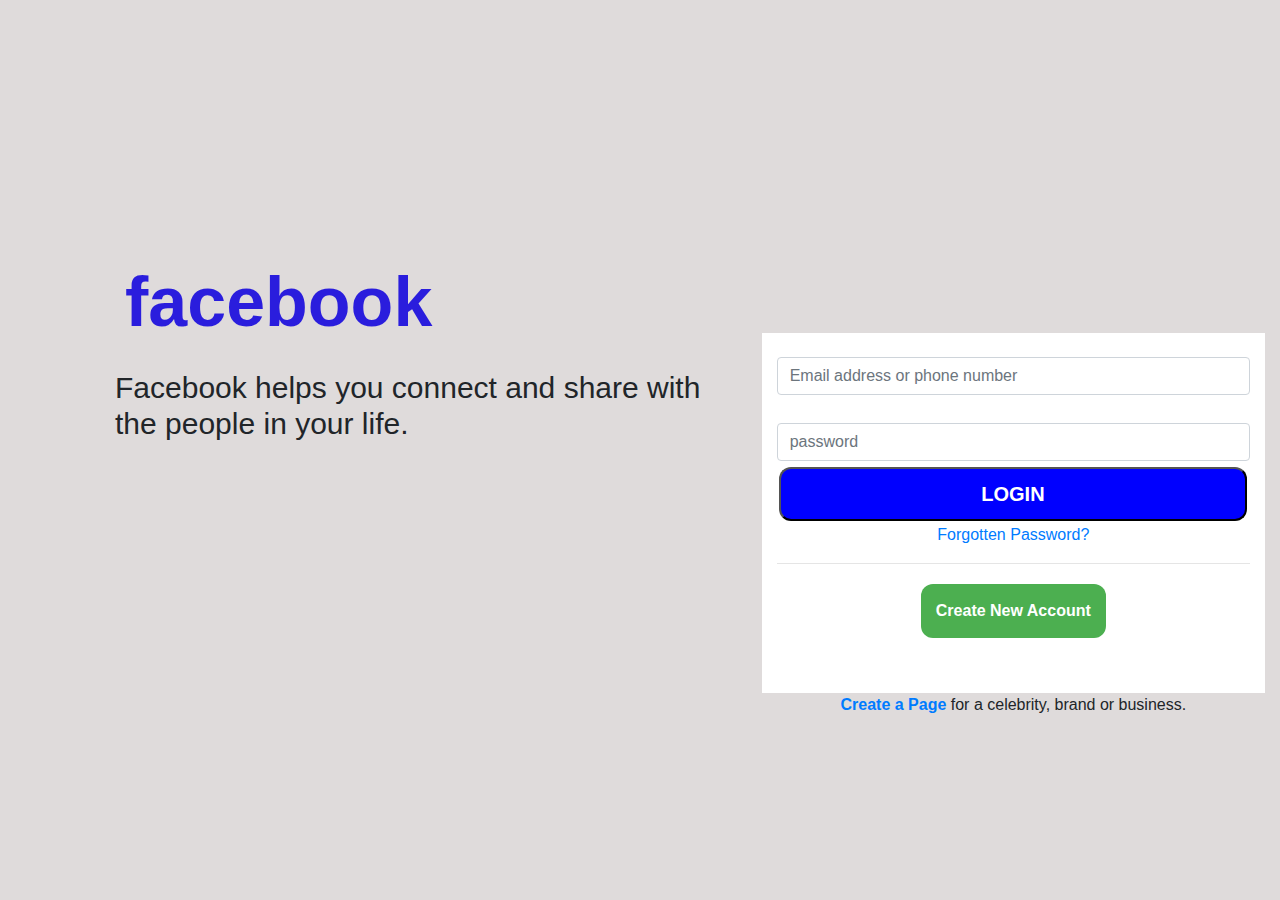
<file: index.html>
<!doctype html>
<html lang="en">
  <head>
    <link rel="stylesheet" href="style.css">
    <!-- Required meta tags -->
    <meta charset="utf-8">
    <meta name="viewport" content="width=device-width, initial-scale=1, shrink-to-fit=no">

    <!-- Bootstrap CSS -->
    <link rel="stylesheet" href="https://cdn.jsdelivr.net/npm/bootstrap@4.3.1/dist/css/bootstrap.min.css" integrity="sha384-ggOyR0iXCbMQv3Xipma34MD+dH/1fQ784/j6cY/iJTQUOhcWr7x9JvoRxT2MZw1T" crossorigin="anonymous">

    <title>Facebook </title>
  </head>
  <body>
        
    <div class="container-fluid">
        <div class="row">
            <div class="col-sm-7">
                <h1 class="h1" style="font-size: 70px;"><b>facebook</b></h1>
             <p>   <h5 class="h5" style="font-size: 30px;">Facebook helps you connect and share with the people in your life.</h5></p>
            </div>
            <div class="col-sm-5">

                <div class="col-md">
                  <label for="inputPassword5" class="form-label"></label>
                  <input type="email" id="inputPassword5" class="form-control"
                      placeholder="Email address or phone number" aria-describedby="passwordHelpBlock">
                  <div id="passwordHelpBlock" class="form-text"></div>



                  <label for="inputPassword5" class="form-label"></label>
                  <input type="password" id="inputPassword5" class="form-control" placeholder="password"
                      aria-describedby="passwordHelpBlock">
                  <div id="passwordHelpBlock" class="form-text"> </div>

                  <a href="login.html"><button class="block"><b>LOGIN</b></button> </a>
                  <br>
                  <center><a href="forgotpassword.html" target="_blank">Forgotten Password?</a></center>
                  <hr>
                  <center><a href="signup.html" target="_blank"><button class="button"><b>Create New Account</b></button></a></center>


              </div>
              <center><a href="" target="_blank" ><b>Create a Page</b></a> for a celebrity, brand or business.</center>

          </div>
      </div>
      

                </div>

               
      
          

            

  

    <!-- Optional JavaScript -->
    <!-- jQuery first, then Popper.js, then Bootstrap JS -->
    <script src="https://code.jquery.com/jquery-3.3.1.slim.min.js" integrity="sha384-q8i/X+965DzO0rT7abK41JStQIAqVgRVzpbzo5smXKp4YfRvH+8abtTE1Pi6jizo" crossorigin="anonymous"></script>
    <script src="https://cdn.jsdelivr.net/npm/popper.js@1.14.7/dist/umd/popper.min.js" integrity="sha384-UO2eT0CpHqdSJQ6hJty5KVphtPhzWj9WO1clHTMGa3JDZwrnQq4sF86dIHNDz0W1" crossorigin="anonymous"></script>
    <script src="https://cdn.jsdelivr.net/npm/bootstrap@4.3.1/dist/js/bootstrap.min.js" integrity="sha384-JjSmVgyd0p3pXB1rRibZUAYoIIy6OrQ6VrjIEaFf/nJGzIxFDsf4x0xIM+B07jRM" crossorigin="anonymous"></script>
  </body>
</html>
</file>
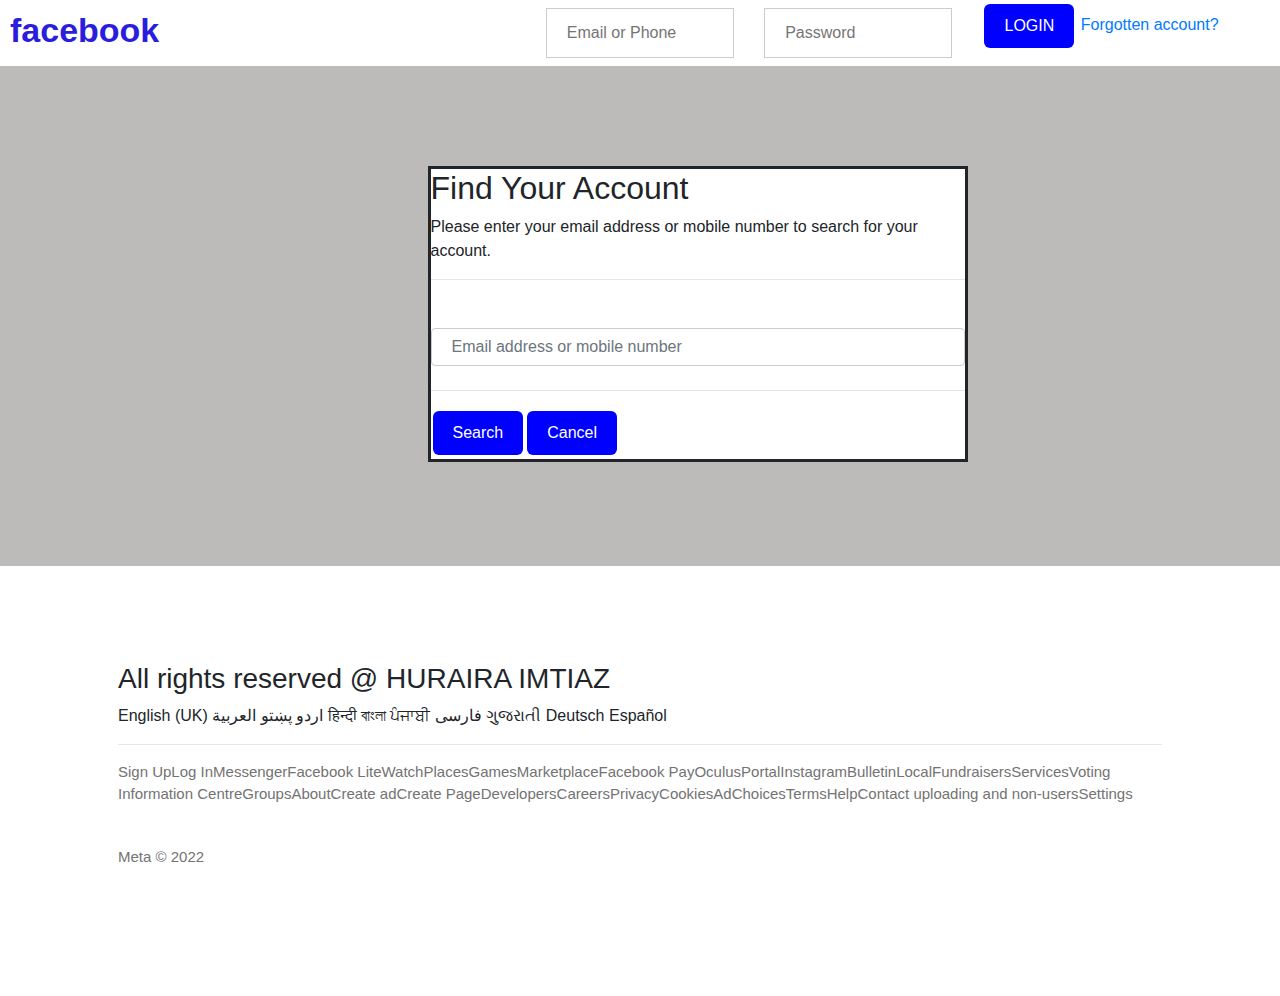
<file: forgotpassword.html>
<!DOCTYPE html>
<html lang="en">
<head>
  <title>Forget Password</title>
  <meta charset="utf-8">
  <meta name="viewport" content="width=device-width, initial-scale=1">
  <link rel="stylesheet" href="https://cdn.jsdelivr.net/npm/bootstrap@4.6.1/dist/css/bootstrap.min.css">
  <script src="https://cdn.jsdelivr.net/npm/jquery@3.6.0/dist/jquery.slim.min.js"></script>
  <script src="https://cdn.jsdelivr.net/npm/popper.js@1.16.1/dist/umd/popper.min.js"></script>
  <script src="https://cdn.jsdelivr.net/npm/bootstrap@4.6.1/dist/js/bootstrap.bundle.min.js"></script>

<link rel="stylesheet" href="style2.css">
</head>
<body>

    <div class="row">
        <div class="col-sm-5" style="background-color:white;"><h4 class="h4"><b>facebook</b></h4></div>
        <div class="col-sm-2" style="background-color:white;"><input type="text" class="pname" placeholder="Email or Phone"></div>
        <div class="col-sm-2" style="background-color:white;">
            <input type="password" class="pname" placeholder="Password">
              
        </div>
        <div class="col-sm-3" style="background-color:white;">
            <button class="btn" type="submit">LOGIN</button>
            <a href="">Forgotten account?</a>
        </div>
      </div>
      <div id="container-fluid"  >


        <div class="row">
            <div class="col-sm-3" style="background-color: rgb(189, 186, 186);"></div>
            <div class="col-sm-6" style="background-color: rgb(189, 186, 186);">
            
                <div class="solid">

                    <h2>Find Your Account</h2>
                    <p>Please enter your email address or mobile number to search for your account.</p> <hr>
                    <label for="inputPassword5" class="form-label"></label>
                                        <input type="password" id="inputPassword5" class="form-control" placeholder="Email address or mobile number"
                                            aria-describedby="passwordHelpBlock">
                                        <div id="passwordHelpBlock" class="form-text"> </div> <hr>
                                    
                                        <button class="btn" type="search">Search</button><button class="btn" type="cancel">Cancel</button>
                    </div>
                   

                </div>
            </div>
            <div class="col-sm-3" style="background-color: rgb(189, 186, 186);"></div>
          </div>
        
          
        
       


    

      <div class="container">
        <div class="jumbotron">
         
            <p class="footer">
        
                    <h3>All rights reserved @ HURAIRA IMTIAZ</h3>
                   
                English (UK)
                اردو
                پښتو
                العربية
                हिन्दी
                বাংলা
                ਪੰਜਾਬੀ
                فارسی
                ગુજરાતી
                Deutsch
                Español
                </p>
                <hr>
                <p class="footer">Sign UpLog InMessengerFacebook LiteWatchPlacesGamesMarketplaceFacebook PayOculusPortalInstagramBulletinLocalFundraisersServicesVoting Information CentreGroupsAboutCreate adCreate PageDevelopersCareersPrivacyCookiesAdChoicesTermsHelpContact uploading and non-usersSettings</p>
        <br>
       <p class="footer"> Meta © 2022</p>
        </div>
             
      </div>

</body>
</html>
</file>
<file: style.css>
.container-fluid{
  background-color: rgb(223, 219, 219);
  /* height: fit-content; */
  height: 900px;
  display: inline-block;
}
.col-sm-5{
  background-color: rgb(223, 219, 219);
  align-content: center;
  height: 900px;
}

.h1{

 font-style: inherit;
 color: rgb(42, 29, 221);
 padding: 10px;
 margin-left: 100px;
 margin-top: 250px;

 
}
.h5{
  font-size: 30px;
  margin-left: 100px;
  /* padding: 10%; */
}
  .col-sm-7{
      /* background-color: blanchedalmond; */
/* align-content: center; */
}
.col-md{
  background-color: white;
  height: 40%;
  margin-top: 30%;
}
.container-fluid2{
  background-color: pink;
  height: 100px;

}
.col-sm-2{
  background-color: green;
  height: 200px;

}
.col-sm-8{
  background-color:yellowgreen;
  height: 200px;
  
}
.col-sm-2{
  background-color: green;
  height: 200px;
  
}
.block{border-radius: 12px;
  background-color: blue; /* blue */
  width: 99%;
  color: white;
  padding: 10px;
  text-align: center;
  text-decoration: none;
  /* display: inline-block; */
  font-size: 20px;
  margin: 2px 2px;
  /* cursor: pointer; */
}
.button {
  background-color: #4CAF50; /* Green */
  border: none;
  color: white;
  padding: 15px;
  text-align: center;
  text-decoration: none;
  display: inline-block;
  font-size: 16px;
  margin: 4px 2px;
  cursor: pointer;
  border-radius: 12px;
}
/* login page  */
     
.imgfb{
  border-radius: 100px;
  display: block;
    margin-left: auto;
    margin-right: auto;
    }
</file>
<file: style2.css>
.container-fluid{
    background-color: rgb(179, 173, 173);
    margin-top: 180px;
}

.col-sm-4{
    background-color: white;
}
.col-sm-3{
    background-color: white;
}
.col-sm-5{
    background-color: white;
    
}
.box{
    border-style: solid;
    
}
/* .email{
    width: 440px;
    margin: 10px;
}
.password{
    width: 440px;
    margin: 10px;
} */

body {font-family: Arial, Helvetica, sans-serif;}
form {border: 3px solid #f1f1f1;}

input[type=text], input[type=password] {
  width: 100%;
  padding: 12px 20px;
  margin: 8px 0;
  display: inline-block;
  border: 1px solid #ccc;
  box-sizing: border-box;
}

button {
  background-color: #04AA6D;
  color: white;
  padding: 14px 20px;
  margin: 8px 0;
  border: none;
  cursor: pointer;
  /* width: 100%; */
}

button:hover {
  opacity: 0.8;
}

.name1{
    margin:10px;
}




.container {
  padding: 16px;
}

.button {
    background-color: green;
    border: none;
    color:white;
    padding: 10px 20px;
    text-align: center;
   font-style:arial;
    display: inline-block;
    margin: 4px 2px;
    cursor: pointer;
    border-radius: 6px;
  }
  
  .button:hover {
    background-color: rgb(2, 66, 2);
  }
  .footer{
    color: #737373;
    font-family: inherit;
    font-style: inherit;
    font-size: 15px;
}

/* forget password page */

.btn{
  background-color: blue;
  border: none;
  color:white;
  padding: 10px 20px;
  text-align: center;
 font-style:arial;
  display: inline-block;
  margin: 4px 2px;
  cursor: pointer;
  border-radius: 6px;
}
.btn:hover {
  background-color: rgb(14, 62, 219);
}
.h4{
  font-size: 34px;
  font-style: inherit;
  color: rgb(42, 29, 221);
  padding-top: 10px;
  padding-left: 10px;
  
}
.pname{
 margin: 10px;
}
#container-fluid{
  background-color: rgb(189, 186, 186) ;
  height: 500px;
}
.jumbotron{
  background-color: white;
}
.solid{
  background-color: white;
margin-left: 100px;
margin-top: 100px;
  position: absolute;
  border-style: solid;
  
}
</file>
